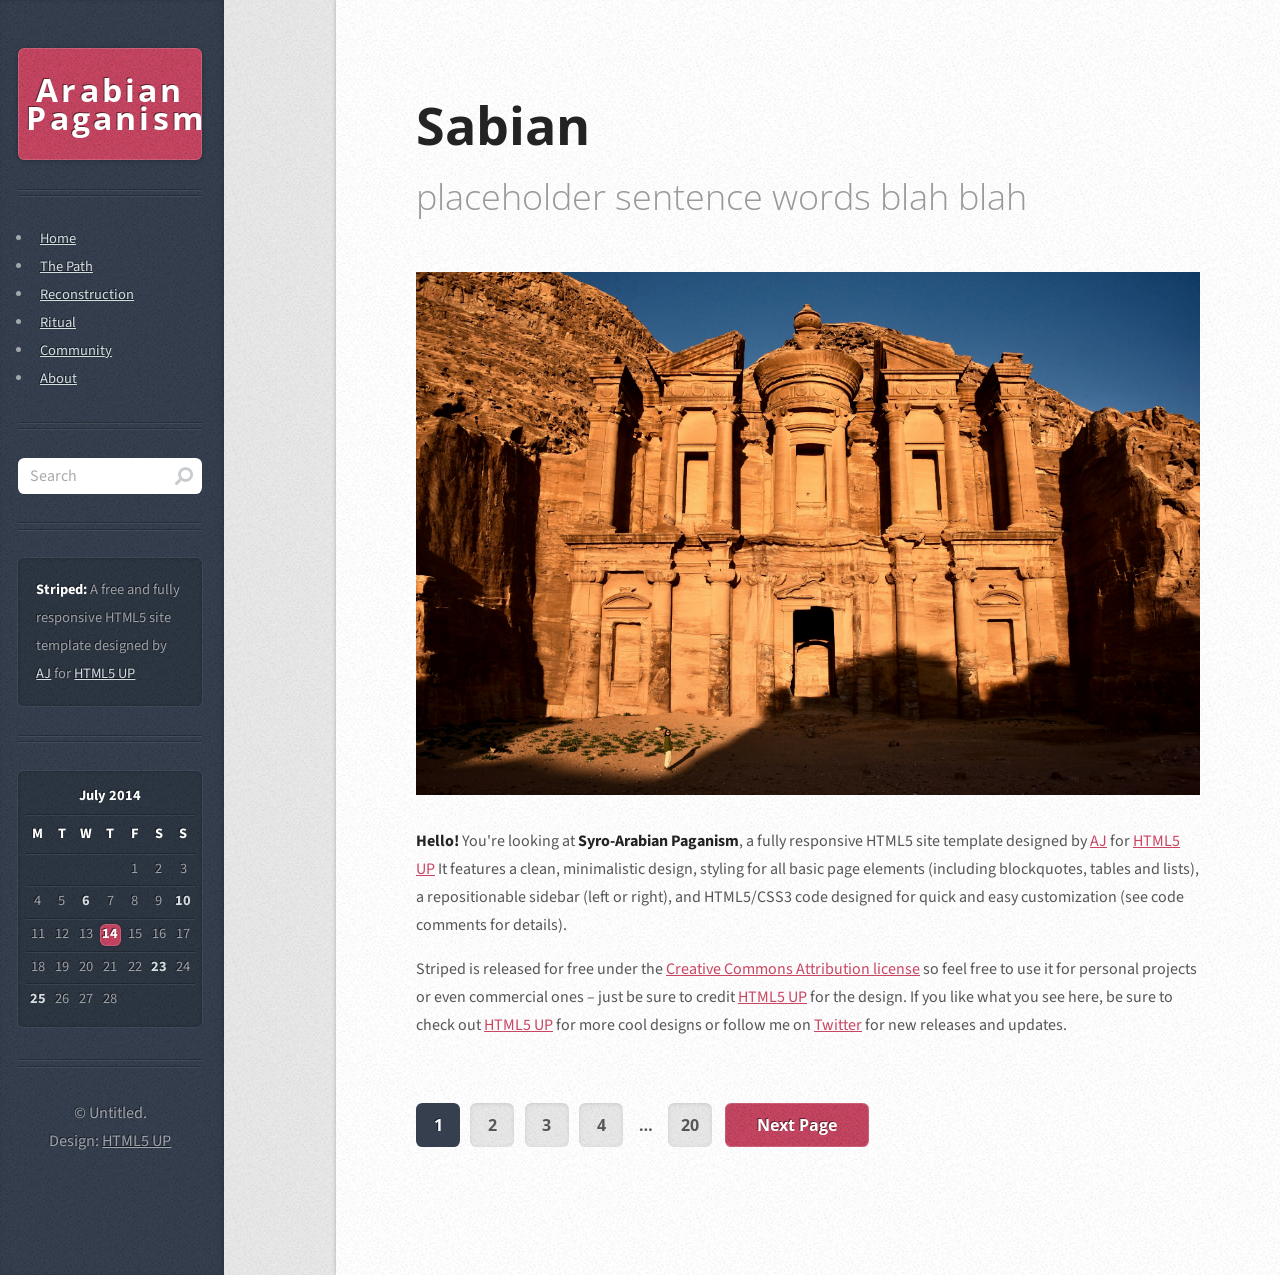
<file: index.html>
<!doctype html>

<html>
  <head>
	<title>Home</title>
	<meta charset="utf-8" />
	<meta name="viewport" content="width=device-width, initial-scale=1, user-scalable=no" />
	<link rel="stylesheet" href="assets/css/main.css" />
  </head>

  <body class="is-preload">

	<!-- Content -->
		<div id="content">
			<div class="inner">

				<!-- Post -->
					<article class="box post post-excerpt">
						<header>
							<h2><a href="#">Sabian</a></h2>
							<p>placeholder sentence words blah blah</p>
						</header>
						</div>

						<a href="#" class="image featured"><img src="images/pic01.jpg" alt="" /></a>
						<p>
							<strong>Hello!</strong> You're looking at <strong>Syro-Arabian Paganism</strong>, a fully responsive HTML5 site template designed by <a href="http://twitter.com/ajlkn">AJ</a>
							for <a href="http://html5up.net">HTML5 UP</a> It features a clean, minimalistic design, styling for all basic page elements (including blockquotes, tables and lists), a
							repositionable sidebar (left or right), and HTML5/CSS3 code designed for quick and easy customization (see code comments for details).
						</p>
						<p>
							Striped is released for free under the <a href="http://html5up.net/license">Creative Commons Attribution license</a> so feel free to use it for personal projects
							or even commercial ones &ndash; just be sure to credit <a href="http://html5up.net">HTML5 UP</a> for the design. If you like what you see here, be sure to check out
							<a href="http://html5up.net">HTML5 UP</a> for more cool designs or follow me on <a href="http://twitter.com/ajlkn">Twitter</a> for new releases and updates.
						</p>
					</article>

				<!-- Pagination -->
					<div class="pagination">
						<!--<a href="#" class="button previous">Previous Page</a>-->
						<div class="pages">
							<a href="#" class="active">1</a>
							<a href="#">2</a>
							<a href="#">3</a>
							<a href="#">4</a>
							<span>&hellip;</span>
							<a href="#">20</a>
						</div>
						<a href="#" class="button next">Next Page</a>
					</div>

			</div>
		</div>

    		<!-- Sidebar -->
			<div id="sidebar">

				<!-- Logo -->
					<h1 id="logo"><a href="#">Arabian Paganism</a></h1>

				<!-- Nav -->
        <nav>
          <ul>
            <li><a href="index.html">Home</a></li>
            <li><a href="pages/path.html">The Path</a></li>
            <li><a href="pages/reconstruction.html">Reconstruction</a></li> 
            <li><a href="pages/ritual.html">Ritual</a></li>
            <li><a href="pages/community.html">Community</a></li>
            <li><a href="pages/about.html">About</a></li>
              </ul>
        </nav>

				<!-- Search -->
					<section class="box search">
						<form method="post" action="#">
							<input type="text" class="text" name="search" placeholder="Search" />
						</form>
					</section>

				<!-- Text -->
					<section class="box text-style1">
						<div class="inner">
							<p>
								<strong>Striped:</strong> A free and fully responsive HTML5 site
								template designed by <a href="http://twitter.com/ajlkn">AJ</a> for <a href="http://html5up.net/">HTML5 UP</a>
							</p>
						</div>
					</section>

				<!-- Calendar -->
					<section class="box calendar">
						<div class="inner">
							<table>
								<caption>July 2014</caption>
								<thead>
									<tr>
										<th scope="col" title="Monday">M</th>
										<th scope="col" title="Tuesday">T</th>
										<th scope="col" title="Wednesday">W</th>
										<th scope="col" title="Thursday">T</th>
										<th scope="col" title="Friday">F</th>
										<th scope="col" title="Saturday">S</th>
										<th scope="col" title="Sunday">S</th>
									</tr>
								</thead>
								<tbody>
									<tr>
										<td colspan="4" class="pad"><span>&nbsp;</span></td>
										<td><span>1</span></td>
										<td><span>2</span></td>
										<td><span>3</span></td>
									</tr>
									<tr>
										<td><span>4</span></td>
										<td><span>5</span></td>
										<td><a href="#">6</a></td>
										<td><span>7</span></td>
										<td><span>8</span></td>
										<td><span>9</span></td>
										<td><a href="#">10</a></td>
									</tr>
									<tr>
										<td><span>11</span></td>
										<td><span>12</span></td>
										<td><span>13</span></td>
										<td class="today"><a href="#">14</a></td>
										<td><span>15</span></td>
										<td><span>16</span></td>
										<td><span>17</span></td>
									</tr>
									<tr>
										<td><span>18</span></td>
										<td><span>19</span></td>
										<td><span>20</span></td>
										<td><span>21</span></td>
										<td><span>22</span></td>
										<td><a href="#">23</a></td>
										<td><span>24</span></td>
									</tr>
									<tr>
										<td><a href="#">25</a></td>
										<td><span>26</span></td>
										<td><span>27</span></td>
										<td><span>28</span></td>
										<td class="pad" colspan="3"><span>&nbsp;</span></td>
									</tr>
								</tbody>
							</table>
						</div>
					</section>

				<!-- Copyright -->
					<ul id="copyright">
						<li>&copy; Untitled.</li><li>Design: <a href="http://html5up.net">HTML5 UP</a></li>
					</ul>

			</div>

		<!-- Scripts -->
			<script src="assets/js/jquery.min.js"></script>
			<script src="assets/js/browser.min.js"></script>
			<script src="assets/js/breakpoints.min.js"></script>
			<script src="assets/js/util.js"></script>
			<script src="assets/js/main.js"></script>

			<section> <section>
				<footer> </footer>
  </body>
</html>
</file>
<file: assets/css/main.css>
@import url("fontawesome-all.min.css");
@import url("https://fonts.googleapis.com/css?family=Source+Sans+Pro:400,400italic,700|Open+Sans+Condensed:300,700");

/*
	Striped by HTML5 UP
	html5up.net | @ajlkn
	Free for personal and commercial use under the CCA 3.0 license (html5up.net/license)
*/

html, body, div, span, applet, object,
iframe, h1, h2, h3, h4, h5, h6, p, blockquote,
pre, a, abbr, acronym, address, big, cite,
code, del, dfn, em, img, ins, kbd, q, s, samp,
small, strike, strong, sub, sup, tt, var, b,
u, i, center, dl, dt, dd, ol, ul, li, fieldset,
form, label, legend, table, caption, tbody,
tfoot, thead, tr, th, td, article, aside,
canvas, details, embed, figure, figcaption,
footer, header, hgroup, menu, nav, output, ruby,
section, summary, time, mark, audio, video {
	margin: 0;
	padding: 0;
	border: 0;
	font-size: 100%;
	font: inherit;
	vertical-align: baseline;}

article, aside, details, figcaption, figure,
footer, header, hgroup, menu, nav, section {
	display: block;}

body {
	line-height: 1;
}

ol, ul {
	list-style: none;
}

blockquote, q {
	quotes: none;
}

	blockquote:before, blockquote:after, q:before, q:after {
		content: '';
		content: none;
	}

table {
	border-collapse: collapse;
	border-spacing: 0;
}

body {
	-webkit-text-size-adjust: none;
}

mark {
	background-color: transparent;
	color: inherit;
}

input::-moz-focus-inner {
	border: 0;
	padding: 0;
}

input, select, textarea {
	-moz-appearance: none;
	-webkit-appearance: none;
	-ms-appearance: none;
	appearance: none;
}

/* Basic */

	html {
		box-sizing: border-box;
	}

	*, *:before, *:after {
		box-sizing: inherit;
	}

	body {
		background-color: #e8e8e8;
		background-image: url("images/bg02.png");
		display: -moz-flex;
		display: -webkit-flex;
		display: -ms-flex;
		display: flex;
	}

		body.is-preload *, body.is-preload *:before, body.is-preload *:after {
			-moz-animation: none !important;
			-webkit-animation: none !important;
			-ms-animation: none !important;
			animation: none !important;
			-moz-transition: none !important;
			-webkit-transition: none !important;
			-ms-transition: none !important;
			transition: none !important;
		}

	body, input, textarea, select {
		font-family: 'Source Sans Pro', sans-serif;
		font-weight: 400;
		color: #565656;
	}

	a {
		color: #c94663;
	}

	strong, b {
		font-weight: 700;
		color: #232323;
	}

	h2, h3, h4, h5, h6 {
		font-family: 'Open Sans Condensed', sans-serif;
		font-weight: 700;
		color: #232323;
	}

	h2 a, h4 a, h5 a, h6 a {
		text-decoration: none;
		color: inherit;
	}

	blockquote {
		border-left: solid 5px #ddd;
		padding: 1em 0 1em 2em;
		font-style: italic;
	}

	em, i {
		font-style: italic;
	}

	hr {
		border: 0;
		border-top: solid 1px #ddd;
		padding: 1.5em 0 0 0;
		margin: 1.75em 0 0 0;
	}

	sub {
		position: relative;
		top: 0.5em;
		font-size: 0.8em;
	}

	sup {
		position: relative;
		top: -0.5em;
		font-size: 0.8em;
	}

	br.clear {
		clear: both;
	}

	p, ul, ol, dl {
		margin-bottom: 1em;
	}

/* Row */

	.row {
		display: flex;
		flex-wrap: wrap;
		box-sizing: border-box;
		align-items: stretch;
	}

		.row > * {
			box-sizing: border-box;
		}

		.row.gtr-uniform > * > :last-child {
			margin-bottom: 0;
		}

		.row.aln-left {
			justify-content: flex-start;
		}

		.row.aln-center {
			justify-content: center;
		}

		.row.aln-right {
			justify-content: flex-end;
		}

		.row.aln-top {
			align-items: flex-start;
		}

		.row.aln-middle {
			align-items: center;
		}

		.row.aln-bottom {
			align-items: flex-end;
		}

		.row > .imp {
			order: -1;
		}

		.row > .col-1 {
			width: 8.33333%;
		}

		.row > .off-1 {
			margin-left: 8.33333%;
		}

		.row > .col-2 {
			width: 16.66667%;
		}

		.row > .off-2 {
			margin-left: 16.66667%;
		}

		.row > .col-3 {
			width: 25%;
		}

		.row > .off-3 {
			margin-left: 25%;
		}

		.row > .col-4 {
			width: 33.33333%;
		}

		.row > .off-4 {
			margin-left: 33.33333%;
		}

		.row > .col-5 {
			width: 41.66667%;
		}

		.row > .off-5 {
			margin-left: 41.66667%;
		}

		.row > .col-6 {
			width: 50%;
		}

		.row > .off-6 {
			margin-left: 50%;
		}

		.row > .col-7 {
			width: 58.33333%;
		}

		.row > .off-7 {
			margin-left: 58.33333%;
		}

		.row > .col-8 {
			width: 66.66667%;
		}

		.row > .off-8 {
			margin-left: 66.66667%;
		}

		.row > .col-9 {
			width: 75%;
		}

		.row > .off-9 {
			margin-left: 75%;
		}

		.row > .col-10 {
			width: 83.33333%;
		}

		.row > .off-10 {
			margin-left: 83.33333%;
		}

		.row > .col-11 {
			width: 91.66667%;
		}

		.row > .off-11 {
			margin-left: 91.66667%;
		}

		.row > .col-12 {
			width: 100%;
		}

		.row > .off-12 {
			margin-left: 100%;
		}

		.row.gtr-0 {
			margin-top: 0px;
			margin-left: 0px;
		}

			.row.gtr-0 > * {
				padding: 0px 0 0 0px;
			}

			.row.gtr-0.gtr-uniform {
				margin-top: 0px;
			}

				.row.gtr-0.gtr-uniform > * {
					padding-top: 0px;
				}

		.row.gtr-25 {
			margin-top: -12.5px;
			margin-left: -12.5px;
		}

			.row.gtr-25 > * {
				padding: 12.5px 0 0 12.5px;
			}

			.row.gtr-25.gtr-uniform {
				margin-top: -12.5px;
			}

				.row.gtr-25.gtr-uniform > * {
					padding-top: 12.5px;
				}

		.row.gtr-50 {
			margin-top: -25px;
			margin-left: -25px;
		}

			.row.gtr-50 > * {
				padding: 25px 0 0 25px;
			}

			.row.gtr-50.gtr-uniform {
				margin-top: -25px;
			}

				.row.gtr-50.gtr-uniform > * {
					padding-top: 25px;
				}

		.row {
			margin-top: -50px;
			margin-left: -50px;
		}

			.row > * {
				padding: 50px 0 0 50px;
			}

			.row.gtr-uniform {
				margin-top: -50px;
			}

				.row.gtr-uniform > * {
					padding-top: 50px;
				}

		.row.gtr-150 {
			margin-top: -75px;
			margin-left: -75px;
		}

			.row.gtr-150 > * {
				padding: 75px 0 0 75px;
			}

			.row.gtr-150.gtr-uniform {
				margin-top: -75px;
			}

				.row.gtr-150.gtr-uniform > * {
					padding-top: 75px;
				}

		.row.gtr-200 {
			margin-top: -100px;
			margin-left: -100px;
		}

			.row.gtr-200 > * {
				padding: 100px 0 0 100px;
			}

			.row.gtr-200.gtr-uniform {
				margin-top: -100px;
			}

				.row.gtr-200.gtr-uniform > * {
					padding-top: 100px;
				}

		@media screen and (min-width: 737px) {

			.row {
				display: flex;
				flex-wrap: wrap;
				box-sizing: border-box;
				align-items: stretch;
			}

				.row > * {
					box-sizing: border-box;
				}

				.row.gtr-uniform > * > :last-child {
					margin-bottom: 0;
				}

				.row.aln-left {
					justify-content: flex-start;
				}

				.row.aln-center {
					justify-content: center;
				}

				.row.aln-right {
					justify-content: flex-end;
				}

				.row.aln-top {
					align-items: flex-start;
				}

				.row.aln-middle {
					align-items: center;
				}

				.row.aln-bottom {
					align-items: flex-end;
				}

				.row > .imp-desktop {
					order: -1;
				}

				.row > .col-1-desktop {
					width: 8.33333%;
				}

				.row > .off-1-desktop {
					margin-left: 8.33333%;
				}

				.row > .col-2-desktop {
					width: 16.66667%;
				}

				.row > .off-2-desktop {
					margin-left: 16.66667%;
				}

				.row > .col-3-desktop {
					width: 25%;
				}

				.row > .off-3-desktop {
					margin-left: 25%;
				}

				.row > .col-4-desktop {
					width: 33.33333%;
				}

				.row > .off-4-desktop {
					margin-left: 33.33333%;
				}

				.row > .col-5-desktop {
					width: 41.66667%;
				}

				.row > .off-5-desktop {
					margin-left: 41.66667%;
				}

				.row > .col-6-desktop {
					width: 50%;
				}

				.row > .off-6-desktop {
					margin-left: 50%;
				}

				.row > .col-7-desktop {
					width: 58.33333%;
				}

				.row > .off-7-desktop {
					margin-left: 58.33333%;
				}

				.row > .col-8-desktop {
					width: 66.66667%;
				}

				.row > .off-8-desktop {
					margin-left: 66.66667%;
				}

				.row > .col-9-desktop {
					width: 75%;
				}

				.row > .off-9-desktop {
					margin-left: 75%;
				}

				.row > .col-10-desktop {
					width: 83.33333%;
				}

				.row > .off-10-desktop {
					margin-left: 83.33333%;
				}

				.row > .col-11-desktop {
					width: 91.66667%;
				}

				.row > .off-11-desktop {
					margin-left: 91.66667%;
				}

				.row > .col-12-desktop {
					width: 100%;
				}

				.row > .off-12-desktop {
					margin-left: 100%;
				}

				.row.gtr-0 {
					margin-top: 0px;
					margin-left: 0px;
				}

					.row.gtr-0 > * {
						padding: 0px 0 0 0px;
					}

					.row.gtr-0.gtr-uniform {
						margin-top: 0px;
					}

						.row.gtr-0.gtr-uniform > * {
							padding-top: 0px;
						}

				.row.gtr-25 {
					margin-top: -12.5px;
					margin-left: -12.5px;
				}

					.row.gtr-25 > * {
						padding: 12.5px 0 0 12.5px;
					}

					.row.gtr-25.gtr-uniform {
						margin-top: -12.5px;
					}

						.row.gtr-25.gtr-uniform > * {
							padding-top: 12.5px;
						}

				.row.gtr-50 {
					margin-top: -25px;
					margin-left: -25px;
				}

					.row.gtr-50 > * {
						padding: 25px 0 0 25px;
					}

					.row.gtr-50.gtr-uniform {
						margin-top: -25px;
					}

						.row.gtr-50.gtr-uniform > * {
							padding-top: 25px;
						}

				.row {
					margin-top: -50px;
					margin-left: -50px;
				}

					.row > * {
						padding: 50px 0 0 50px;
					}

					.row.gtr-uniform {
						margin-top: -50px;
					}

						.row.gtr-uniform > * {
							padding-top: 50px;
						}

				.row.gtr-150 {
					margin-top: -75px;
					margin-left: -75px;
				}

					.row.gtr-150 > * {
						padding: 75px 0 0 75px;
					}

					.row.gtr-150.gtr-uniform {
						margin-top: -75px;
					}

						.row.gtr-150.gtr-uniform > * {
							padding-top: 75px;
						}

				.row.gtr-200 {
					margin-top: -100px;
					margin-left: -100px;
				}

					.row.gtr-200 > * {
						padding: 100px 0 0 100px;
					}

					.row.gtr-200.gtr-uniform {
						margin-top: -100px;
					}

						.row.gtr-200.gtr-uniform > * {
							padding-top: 100px;
						}

		}

		@media screen and (min-width: 1201px) {

			.row {
				display: flex;
				flex-wrap: wrap;
				box-sizing: border-box;
				align-items: stretch;
			}

				.row > * {
					box-sizing: border-box;
				}

				.row.gtr-uniform > * > :last-child {
					margin-bottom: 0;
				}

				.row.aln-left {
					justify-content: flex-start;
				}

				.row.aln-center {
					justify-content: center;
				}

				.row.aln-right {
					justify-content: flex-end;
				}

				.row.aln-top {
					align-items: flex-start;
				}

				.row.aln-middle {
					align-items: center;
				}

				.row.aln-bottom {
					align-items: flex-end;
				}

				.row > .imp-wide {
					order: -1;
				}

				.row > .col-1-wide {
					width: 8.33333%;
				}

				.row > .off-1-wide {
					margin-left: 8.33333%;
				}

				.row > .col-2-wide {
					width: 16.66667%;
				}

				.row > .off-2-wide {
					margin-left: 16.66667%;
				}

				.row > .col-3-wide {
					width: 25%;
				}

				.row > .off-3-wide {
					margin-left: 25%;
				}

				.row > .col-4-wide {
					width: 33.33333%;
				}

				.row > .off-4-wide {
					margin-left: 33.33333%;
				}

				.row > .col-5-wide {
					width: 41.66667%;
				}

				.row > .off-5-wide {
					margin-left: 41.66667%;
				}

				.row > .col-6-wide {
					width: 50%;
				}

				.row > .off-6-wide {
					margin-left: 50%;
				}

				.row > .col-7-wide {
					width: 58.33333%;
				}

				.row > .off-7-wide {
					margin-left: 58.33333%;
				}

				.row > .col-8-wide {
					width: 66.66667%;
				}

				.row > .off-8-wide {
					margin-left: 66.66667%;
				}

				.row > .col-9-wide {
					width: 75%;
				}

				.row > .off-9-wide {
					margin-left: 75%;
				}

				.row > .col-10-wide {
					width: 83.33333%;
				}

				.row > .off-10-wide {
					margin-left: 83.33333%;
				}

				.row > .col-11-wide {
					width: 91.66667%;
				}

				.row > .off-11-wide {
					margin-left: 91.66667%;
				}

				.row > .col-12-wide {
					width: 100%;
				}

				.row > .off-12-wide {
					margin-left: 100%;
				}

				.row.gtr-0 {
					margin-top: 0px;
					margin-left: 0px;
				}

					.row.gtr-0 > * {
						padding: 0px 0 0 0px;
					}

					.row.gtr-0.gtr-uniform {
						margin-top: 0px;
					}

						.row.gtr-0.gtr-uniform > * {
							padding-top: 0px;
						}

				.row.gtr-25 {
					margin-top: -12.5px;
					margin-left: -12.5px;
				}

					.row.gtr-25 > * {
						padding: 12.5px 0 0 12.5px;
					}

					.row.gtr-25.gtr-uniform {
						margin-top: -12.5px;
					}

						.row.gtr-25.gtr-uniform > * {
							padding-top: 12.5px;
						}

				.row.gtr-50 {
					margin-top: -25px;
					margin-left: -25px;
				}

					.row.gtr-50 > * {
						padding: 25px 0 0 25px;
					}

					.row.gtr-50.gtr-uniform {
						margin-top: -25px;
					}

						.row.gtr-50.gtr-uniform > * {
							padding-top: 25px;
						}

				.row {
					margin-top: -50px;
					margin-left: -50px;
				}

					.row > * {
						padding: 50px 0 0 50px;
					}

					.row.gtr-uniform {
						margin-top: -50px;
					}

						.row.gtr-uniform > * {
							padding-top: 50px;
						}

				.row.gtr-150 {
					margin-top: -75px;
					margin-left: -75px;
				}

					.row.gtr-150 > * {
						padding: 75px 0 0 75px;
					}

					.row.gtr-150.gtr-uniform {
						margin-top: -75px;
					}

						.row.gtr-150.gtr-uniform > * {
							padding-top: 75px;
						}

				.row.gtr-200 {
					margin-top: -100px;
					margin-left: -100px;
				}

					.row.gtr-200 > * {
						padding: 100px 0 0 100px;
					}

					.row.gtr-200.gtr-uniform {
						margin-top: -100px;
					}

						.row.gtr-200.gtr-uniform > * {
							padding-top: 100px;
						}

		}

		@media screen and (min-width: 737px) and (max-width: 1200px) {

			.row {
				display: flex;
				flex-wrap: wrap;
				box-sizing: border-box;
				align-items: stretch;
			}

				.row > * {
					box-sizing: border-box;
				}

				.row.gtr-uniform > * > :last-child {
					margin-bottom: 0;
				}

				.row.aln-left {
					justify-content: flex-start;
				}

				.row.aln-center {
					justify-content: center;
				}

				.row.aln-right {
					justify-content: flex-end;
				}

				.row.aln-top {
					align-items: flex-start;
				}

				.row.aln-middle {
					align-items: center;
				}

				.row.aln-bottom {
					align-items: flex-end;
				}

				.row > .imp-narrow {
					order: -1;
				}

				.row > .col-1-narrow {
					width: 8.33333%;
				}

				.row > .off-1-narrow {
					margin-left: 8.33333%;
				}

				.row > .col-2-narrow {
					width: 16.66667%;
				}

				.row > .off-2-narrow {
					margin-left: 16.66667%;
				}

				.row > .col-3-narrow {
					width: 25%;
				}

				.row > .off-3-narrow {
					margin-left: 25%;
				}

				.row > .col-4-narrow {
					width: 33.33333%;
				}

				.row > .off-4-narrow {
					margin-left: 33.33333%;
				}

				.row > .col-5-narrow {
					width: 41.66667%;
				}

				.row > .off-5-narrow {
					margin-left: 41.66667%;
				}

				.row > .col-6-narrow {
					width: 50%;
				}

				.row > .off-6-narrow {
					margin-left: 50%;
				}

				.row > .col-7-narrow {
					width: 58.33333%;
				}

				.row > .off-7-narrow {
					margin-left: 58.33333%;
				}

				.row > .col-8-narrow {
					width: 66.66667%;
				}

				.row > .off-8-narrow {
					margin-left: 66.66667%;
				}

				.row > .col-9-narrow {
					width: 75%;
				}

				.row > .off-9-narrow {
					margin-left: 75%;
				}

				.row > .col-10-narrow {
					width: 83.33333%;
				}

				.row > .off-10-narrow {
					margin-left: 83.33333%;
				}

				.row > .col-11-narrow {
					width: 91.66667%;
				}

				.row > .off-11-narrow {
					margin-left: 91.66667%;
				}

				.row > .col-12-narrow {
					width: 100%;
				}

				.row > .off-12-narrow {
					margin-left: 100%;
				}

				.row.gtr-0 {
					margin-top: 0px;
					margin-left: 0px;
				}

					.row.gtr-0 > * {
						padding: 0px 0 0 0px;
					}

					.row.gtr-0.gtr-uniform {
						margin-top: 0px;
					}

						.row.gtr-0.gtr-uniform > * {
							padding-top: 0px;
						}

				.row.gtr-25 {
					margin-top: -12.5px;
					margin-left: -12.5px;
				}

					.row.gtr-25 > * {
						padding: 12.5px 0 0 12.5px;
					}

					.row.gtr-25.gtr-uniform {
						margin-top: -12.5px;
					}

						.row.gtr-25.gtr-uniform > * {
							padding-top: 12.5px;
						}

				.row.gtr-50 {
					margin-top: -25px;
					margin-left: -25px;
				}

					.row.gtr-50 > * {
						padding: 25px 0 0 25px;
					}

					.row.gtr-50.gtr-uniform {
						margin-top: -25px;
					}

						.row.gtr-50.gtr-uniform > * {
							padding-top: 25px;
						}

				.row {
					margin-top: -50px;
					margin-left: -50px;
				}

					.row > * {
						padding: 50px 0 0 50px;
					}

					.row.gtr-uniform {
						margin-top: -50px;
					}

						.row.gtr-uniform > * {
							padding-top: 50px;
						}

				.row.gtr-150 {
					margin-top: -75px;
					margin-left: -75px;
				}

					.row.gtr-150 > * {
						padding: 75px 0 0 75px;
					}

					.row.gtr-150.gtr-uniform {
						margin-top: -75px;
					}

						.row.gtr-150.gtr-uniform > * {
							padding-top: 75px;
						}

				.row.gtr-200 {
					margin-top: -100px;
					margin-left: -100px;
				}

					.row.gtr-200 > * {
						padding: 100px 0 0 100px;
					}

					.row.gtr-200.gtr-uniform {
						margin-top: -100px;
					}

						.row.gtr-200.gtr-uniform > * {
							padding-top: 100px;
						}

		}

		@media screen and (min-width: 737px) and (max-width: 1000px) {

			.row {
				display: flex;
				flex-wrap: wrap;
				box-sizing: border-box;
				align-items: stretch;
			}

				.row > * {
					box-sizing: border-box;
				}

				.row.gtr-uniform > * > :last-child {
					margin-bottom: 0;
				}

				.row.aln-left {
					justify-content: flex-start;
				}

				.row.aln-center {
					justify-content: center;
				}

				.row.aln-right {
					justify-content: flex-end;
				}

				.row.aln-top {
					align-items: flex-start;
				}

				.row.aln-middle {
					align-items: center;
				}

				.row.aln-bottom {
					align-items: flex-end;
				}

				.row > .imp-narrower {
					order: -1;
				}

				.row > .col-1-narrower {
					width: 8.33333%;
				}

				.row > .off-1-narrower {
					margin-left: 8.33333%;
				}

				.row > .col-2-narrower {
					width: 16.66667%;
				}

				.row > .off-2-narrower {
					margin-left: 16.66667%;
				}

				.row > .col-3-narrower {
					width: 25%;
				}

				.row > .off-3-narrower {
					margin-left: 25%;
				}

				.row > .col-4-narrower {
					width: 33.33333%;
				}

				.row > .off-4-narrower {
					margin-left: 33.33333%;
				}

				.row > .col-5-narrower {
					width: 41.66667%;
				}

				.row > .off-5-narrower {
					margin-left: 41.66667%;
				}

				.row > .col-6-narrower {
					width: 50%;
				}

				.row > .off-6-narrower {
					margin-left: 50%;
				}

				.row > .col-7-narrower {
					width: 58.33333%;
				}

				.row > .off-7-narrower {
					margin-left: 58.33333%;
				}

				.row > .col-8-narrower {
					width: 66.66667%;
				}

				.row > .off-8-narrower {
					margin-left: 66.66667%;
				}

				.row > .col-9-narrower {
					width: 75%;
				}

				.row > .off-9-narrower {
					margin-left: 75%;
				}

				.row > .col-10-narrower {
					width: 83.33333%;
				}

				.row > .off-10-narrower {
					margin-left: 83.33333%;
				}

				.row > .col-11-narrower {
					width: 91.66667%;
				}

				.row > .off-11-narrower {
					margin-left: 91.66667%;
				}

				.row > .col-12-narrower {
					width: 100%;
				}

				.row > .off-12-narrower {
					margin-left: 100%;
				}

				.row.gtr-0 {
					margin-top: 0px;
					margin-left: 0px;
				}

					.row.gtr-0 > * {
						padding: 0px 0 0 0px;
					}

					.row.gtr-0.gtr-uniform {
						margin-top: 0px;
					}

						.row.gtr-0.gtr-uniform > * {
							padding-top: 0px;
						}

				.row.gtr-25 {
					margin-top: -12.5px;
					margin-left: -12.5px;
				}

					.row.gtr-25 > * {
						padding: 12.5px 0 0 12.5px;
					}

					.row.gtr-25.gtr-uniform {
						margin-top: -12.5px;
					}

						.row.gtr-25.gtr-uniform > * {
							padding-top: 12.5px;
						}

				.row.gtr-50 {
					margin-top: -25px;
					margin-left: -25px;
				}

					.row.gtr-50 > * {
						padding: 25px 0 0 25px;
					}

					.row.gtr-50.gtr-uniform {
						margin-top: -25px;
					}

						.row.gtr-50.gtr-uniform > * {
							padding-top: 25px;
						}

				.row {
					margin-top: -50px;
					margin-left: -50px;
				}

					.row > * {
						padding: 50px 0 0 50px;
					}

					.row.gtr-uniform {
						margin-top: -50px;
					}

						.row.gtr-uniform > * {
							padding-top: 50px;
						}

				.row.gtr-150 {
					margin-top: -75px;
					margin-left: -75px;
				}

					.row.gtr-150 > * {
						padding: 75px 0 0 75px;
					}

					.row.gtr-150.gtr-uniform {
						margin-top: -75px;
					}

						.row.gtr-150.gtr-uniform > * {
							padding-top: 75px;
						}

				.row.gtr-200 {
					margin-top: -100px;
					margin-left: -100px;
				}

					.row.gtr-200 > * {
						padding: 100px 0 0 100px;
					}

					.row.gtr-200.gtr-uniform {
						margin-top: -100px;
					}

						.row.gtr-200.gtr-uniform > * {
							padding-top: 100px;
						}

		}

		@media screen and (max-width: 736px) {

			.row {
				display: flex;
				flex-wrap: wrap;
				box-sizing: border-box;
				align-items: stretch;
			}

				.row > * {
					box-sizing: border-box;
				}

				.row.gtr-uniform > * > :last-child {
					margin-bottom: 0;
				}

				.row.aln-left {
					justify-content: flex-start;
				}

				.row.aln-center {
					justify-content: center;
				}

				.row.aln-right {
					justify-content: flex-end;
				}

				.row.aln-top {
					align-items: flex-start;
				}

				.row.aln-middle {
					align-items: center;
				}

				.row.aln-bottom {
					align-items: flex-end;
				}

				.row > .imp-mobile {
					order: -1;
				}

				.row > .col-1-mobile {
					width: 8.33333%;
				}

				.row > .off-1-mobile {
					margin-left: 8.33333%;
				}

				.row > .col-2-mobile {
					width: 16.66667%;
				}

				.row > .off-2-mobile {
					margin-left: 16.66667%;
				}

				.row > .col-3-mobile {
					width: 25%;
				}

				.row > .off-3-mobile {
					margin-left: 25%;
				}

				.row > .col-4-mobile {
					width: 33.33333%;
				}

				.row > .off-4-mobile {
					margin-left: 33.33333%;
				}

				.row > .col-5-mobile {
					width: 41.66667%;
				}

				.row > .off-5-mobile {
					margin-left: 41.66667%;
				}

				.row > .col-6-mobile {
					width: 50%;
				}

				.row > .off-6-mobile {
					margin-left: 50%;
				}

				.row > .col-7-mobile {
					width: 58.33333%;
				}

				.row > .off-7-mobile {
					margin-left: 58.33333%;
				}

				.row > .col-8-mobile {
					width: 66.66667%;
				}

				.row > .off-8-mobile {
					margin-left: 66.66667%;
				}

				.row > .col-9-mobile {
					width: 75%;
				}

				.row > .off-9-mobile {
					margin-left: 75%;
				}

				.row > .col-10-mobile {
					width: 83.33333%;
				}

				.row > .off-10-mobile {
					margin-left: 83.33333%;
				}

				.row > .col-11-mobile {
					width: 91.66667%;
				}

				.row > .off-11-mobile {
					margin-left: 91.66667%;
				}

				.row > .col-12-mobile {
					width: 100%;
				}

				.row > .off-12-mobile {
					margin-left: 100%;
				}

				.row.gtr-0 {
					margin-top: 0px;
					margin-left: 0px;
				}

					.row.gtr-0 > * {
						padding: 0px 0 0 0px;
					}

					.row.gtr-0.gtr-uniform {
						margin-top: 0px;
					}

						.row.gtr-0.gtr-uniform > * {
							padding-top: 0px;
						}

				.row.gtr-25 {
					margin-top: -12.5px;
					margin-left: -12.5px;
				}

					.row.gtr-25 > * {
						padding: 12.5px 0 0 12.5px;
					}

					.row.gtr-25.gtr-uniform {
						margin-top: -12.5px;
					}

						.row.gtr-25.gtr-uniform > * {
							padding-top: 12.5px;
						}

				.row.gtr-50 {
					margin-top: -25px;
					margin-left: -25px;
				}

					.row.gtr-50 > * {
						padding: 25px 0 0 25px;
					}

					.row.gtr-50.gtr-uniform {
						margin-top: -25px;
					}

						.row.gtr-50.gtr-uniform > * {
							padding-top: 25px;
						}

				.row {
					margin-top: -50px;
					margin-left: -50px;
				}

					.row > * {
						padding: 50px 0 0 50px;
					}

					.row.gtr-uniform {
						margin-top: -50px;
					}

						.row.gtr-uniform > * {
							padding-top: 50px;
						}

				.row.gtr-150 {
					margin-top: -75px;
					margin-left: -75px;
				}

					.row.gtr-150 > * {
						padding: 75px 0 0 75px;
					}

					.row.gtr-150.gtr-uniform {
						margin-top: -75px;
					}

						.row.gtr-150.gtr-uniform > * {
							padding-top: 75px;
						}

				.row.gtr-200 {
					margin-top: -100px;
					margin-left: -100px;
				}

					.row.gtr-200 > * {
						padding: 100px 0 0 100px;
					}

					.row.gtr-200.gtr-uniform {
						margin-top: -100px;
					}

						.row.gtr-200.gtr-uniform > * {
							padding-top: 100px;
						}

		}

/* Table */

	table {
		margin-bottom: 1em;
		width: 100%;
	}

		table tbody tr:nth-child(2n+2) {
			background: #f4f4f4;
		}

		table td {
			padding: 0.5em 1em 0.5em 1em;
		}

		table th {
			text-align: left;
			font-weight: 700;
			padding: 0.75em 1em 0.75em 1em;
		}

		table thead {
			border-bottom: solid 1px #ddd;
		}

		table tfoot {
			border-top: solid 1px #ddd;
			background: #eee;
		}

/* Form */

	form label {
		font-family: 'Open Sans Condensed', sans-serif;
		font-weight: 700;
		color: #232323;
		margin: 0 0 0.75em 0;
	}

	form input[type="text"],
	form input[type="email"],
	form input[type="password"],
	form select,
	form textarea {
		display: block;
		border-radius: 0.4em;
		-webkit-appearance: none;
		border: solid 1px #ddd;
		padding: 0.5em 0.75em;
		width: 100%;
		line-height: 1.25em;
	}

		form input[type="text"]:focus,
		form input[type="email"]:focus,
		form input[type="password"]:focus,
		form select:focus,
		form textarea:focus {
			box-shadow: 0px 0px 2px 2px #c94663;
		}

	form ::-webkit-input-placeholder {
		color: #aaa;
	}

	form :-moz-placeholder {
		color: #aaa;
	}

	form ::-moz-placeholder {
		color: #aaa;
	}

	form :-ms-input-placeholder {
		color: #aaa;
	}

/* Section/Article */

	header {
		margin: 0 0 2em 0;
	}

		header > p {
			font-family: 'Open Sans Condensed', sans-serif;
			font-weight: 300;
			display: block;
			margin-top: 1em;
			color: #999;
		}

	section, article {
		margin-bottom: 3em;
	}

		section > :last-child,
		section > .inner > :last-child, section:last-child, article > :last-child,
		article > .inner > :last-child, article:last-child {
			margin-bottom: 0;
		}

/* Image */

	.image {
		display: inline-block;
	}

		.image img {
			display: block;
			width: 100%;
		}

		.image.fit {
			display: block;
			width: 100%;
		}

		.image.featured {
			display: block;
			width: 100%;
			margin: 0 0 2em 0;
		}

		.image.left {
			float: left;
			margin: 0 2em 2em 0;
		}

		.image.centered {
			display: block;
			margin: 0 0 2em 0;
		}

			.image.centered img {
				margin: 0 auto;
				width: auto;
			}

/* Button */

	input[type="button"],
	input[type="submit"],
	input[type="reset"],
	button,
	.button {
		cursor: pointer;
		background-color: #c94663;
		background-image: url("images/bg01.png");
		border-radius: 0.4em;
		text-align: center;
		box-shadow: inset 0px 0px 0px 1px rgba(255, 255, 255, 0.15);
		color: #fff;
		font-family: 'Open Sans Condensed', sans-serif;
		font-weight: 700;
		text-decoration: none;
		-moz-transition: background-color .25s ease-in-out, color .25s ease-in-out;
		-webkit-transition: background-color .25s ease-in-out, color .25s ease-in-out;
		-ms-transition: background-color .25s ease-in-out, color .25s ease-in-out;
		transition: background-color .25s ease-in-out, color .25s ease-in-out;
		text-shadow: -1px -1px 0px rgba(0, 0, 0, 0.5);
	}

		input[type="button"]:disabled, input[type="button"].disabled,
		input[type="submit"]:disabled,
		input[type="submit"].disabled,
		input[type="reset"]:disabled,
		input[type="reset"].disabled,
		button:disabled,
		button.disabled,
		.button:disabled,
		.button.disabled {
			opacity: 0.35;
			cursor: default;
		}

		input[type="button"]:hover,
		input[type="submit"]:hover,
		input[type="reset"]:hover,
		button:hover,
		.button:hover {
			background-color: #d95673;
		}

		input[type="button"]:active,
		input[type="submit"]:active,
		input[type="reset"]:active,
		button:active,
		.button:active {
			background-color: #b93653;
		}

		input[type="button"].alt,
		input[type="submit"].alt,
		input[type="reset"].alt,
		button.alt,
		.button.alt {
			background-color: #364050;
		}

			input[type="button"].alt:hover,
			input[type="submit"].alt:hover,
			input[type="reset"].alt:hover,
			button.alt:hover,
			.button.alt:hover {
				background-color: #465060;
			}

			input[type="button"].alt:active,
			input[type="submit"].alt:active,
			input[type="reset"].alt:active,
			button.alt:active,
			.button.alt:active {
				background-color: #263040;
			}

/* List */

	ul {
		list-style: disc;
		padding-left: 1em;
	}

		ul li {
			padding-left: 0.5em;
		}

	ol {
		list-style: decimal;
		padding-left: 1.25em;
	}

		ol li {
			padding-left: 0.25em;
		}

/* Pagination */

	.pagination .pages {
		display: inline-block;
		font-family: 'Open Sans Condensed', sans-serif;
		font-weight: 700;
	}

		.pagination .pages span {
			display: inline-block;
			width: 1.5em;
			text-align: center;
			margin: 0 0.4em 0 0;
		}

		.pagination .pages a {
			cursor: pointer;
			display: inline-block;
			text-align: center;
			text-decoration: none;
			color: inherit;
			background-color: #e8e8e8;
			background-image: url("images/bg02.png");
			color: #565656;
			margin: 0 0.4em 0 0;
			border-radius: 0.4em;
			-moz-transition: background-color .25s ease-in-out;
			-webkit-transition: background-color .25s ease-in-out;
			-ms-transition: background-color .25s ease-in-out;
			transition: background-color .25s ease-in-out;
			box-shadow: inset 0 0.075em 0.25em 0 rgba(0, 0, 0, 0.1);
		}

			.pagination .pages a:hover {
				background-color: #dadada;
			}

			.pagination .pages a.active {
				background-color: #364050;
				color: #fff;
				box-shadow: none;
				text-shadow: -1px -1px 0px rgba(0, 0, 0, 0.5);
			}

/* Box */

	.box.calendar .inner {
		position: relative;
		background-color: rgba(0, 0, 0, 0.15);
		border-radius: 0.4em;
		padding: 0.75em 0.5em 0.75em 0.5em;
		box-shadow: 0 0 0 1px rgba(255, 255, 255, 0.05), inset 0 0 0.25em 0 rgba(0, 0, 0, 0.25);
	}

	.box.calendar caption {
		font-weight: 700;
		color: #fff;
		margin: 0 0 0.25em 0;
	}

	.box.calendar tbody tr:nth-child(2n+2) {
		background: transparent;
	}

	.box.calendar table {
		margin: 0 auto;
	}

	.box.calendar td {
		cursor: default;
		padding: 0.35em 0 0.35em 0;
		border-top: solid 1px rgba(0, 0, 0, 0.25);
		box-shadow: inset 0px 1px 0px 0px rgba(255, 255, 255, 0.075);
		text-align: center;
	}

	.box.calendar th {
		cursor: default;
		padding: 0.35em 0 0.35em 0;
		border-top: solid 1px rgba(0, 0, 0, 0.25);
		box-shadow: inset 0px 1px 0px 0px rgba(255, 255, 255, 0.075);
		font-weight: 700;
		color: #fff;
		text-align: center;
	}

	.box.calendar td a, .box.calendar td span {
		display: block;
		margin: 0 auto;
		width: 1.5em;
		height: 1.5em;
		text-align: center;
		line-height: 1.4em;
		border-radius: 0.4em;
		-moz-transition: background-color .25s ease-in-out;
		-webkit-transition: background-color .25s ease-in-out;
		-ms-transition: background-color .25s ease-in-out;
		transition: background-color .25s ease-in-out;
		text-decoration: none;
	}

	.box.calendar td a {
		color: #fff;
		font-weight: 700;
	}

		.box.calendar td a:hover {
			background-color: rgba(200, 225, 255, 0.1);
			color: #fff;
		}

	.box.calendar td.today a {
		background-color: #c94663;
		background-image: url("images/bg01.png");
		box-shadow: inset 0px 0px 0px 1px rgba(255, 255, 255, 0.15), 0 0.025em 0.15em 0em rgba(0, 0, 0, 0.25);
		color: #fff !important;
	}

	.box.post {
		position: relative;
	}

		.box.post .info .stats {
			margin: 0;
			cursor: default;
		}

			.box.post .info .stats a {
				font-size: 0.8em;
				text-decoration: none;
				color: #232323;
				font-weight: 700;
				line-height: 1em;
			}

	.box.recent-posts ul {
		list-style: none;
		padding-left: 0;
	}

	.box.recent-posts li {
		border-top: solid 1px rgba(0, 0, 0, 0.25);
		box-shadow: inset 0px 1px 0px 0px rgba(255, 255, 255, 0.075);
		padding: 0.5em 0 0.5em 0;
	}

		.box.recent-posts li:first-child {
			border-top: 0;
			box-shadow: none;
			padding-top: 0;
		}

		.box.recent-posts li:last-child {
			padding-bottom: 0;
		}

	.box.recent-comments ul {
		list-style: none;
		padding-left: 0;
	}

	.box.recent-comments li {
		border-top: solid 1px rgba(0, 0, 0, 0.25);
		box-shadow: inset 0px 1px 0px 0px rgba(255, 255, 255, 0.075);
		padding: 0.5em 0 0.5em 0;
	}

		.box.recent-comments li:first-child {
			border-top: 0;
			box-shadow: none;
			padding-top: 0;
		}

		.box.recent-comments li:last-child {
			padding-bottom: 0;
		}

	.box.search form {
		position: relative;
	}

		.box.search form input {
			position: relative;
			padding-right: 34px;
		}

		.box.search form:before {
			text-decoration: none;
			display: inline-block;
			font-family: 'Font Awesome 5 Free';
			font-size: 18px;
			font-weight: 900;
			text-decoration: none;
			-webkit-font-smoothing: antialiased;
			-moz-osx-font-smoothing: grayscale;
			content: '\f002';
			filter: progid:DXImageTransform.Microsoft.BasicImage(rotation=0, mirror=1);
			-moz-transform: scale(-1, 1);
			-webkit-transform: scale(-1, 1);
			-ms-transform: scale(-1, 1);
			transform: scale(-1, 1);
			position: absolute;
			right: 0.5em;
			top: 0.25em;
			z-index: 1;
			text-shadow: none;
			color: #c8ccce;
		}

			.box.search form:before:before {
				-moz-osx-font-smoothing: grayscale;
				-webkit-font-smoothing: antialiased;
				display: inline-block;
				font-style: normal;
				font-variant: normal;
				text-rendering: auto;
				line-height: 1;
				text-transform: none !important;
				font-family: 'Font Awesome 5 Free';
				font-weight: 900;
			}

	.box.text-style1 .inner {
		position: relative;
		background-color: rgba(0, 0, 0, 0.15);
		border-radius: 0.4em;
		padding: 1.25em;
		box-shadow: 0 0 0 1px rgba(255, 255, 255, 0.05), inset 0 0 0.25em 0 rgba(0, 0, 0, 0.25);
	}

/* Icons */

	.icon {
		text-decoration: none;
		text-decoration: none;
	}

		.icon:before {
			-moz-osx-font-smoothing: grayscale;
			-webkit-font-smoothing: antialiased;
			display: inline-block;
			font-style: normal;
			font-variant: normal;
			text-rendering: auto;
			line-height: 1;
			text-transform: none !important;
			font-family: 'Font Awesome 5 Free';
			font-weight: 400;
		}

		.icon:before {
			line-height: normal;
		}

		.icon > .label {
			display: none;
		}

		.icon.solid:before {
			font-weight: 900;
		}

		.icon.brands:before {
			font-family: 'Font Awesome 5 Brands';
		}

/* Nav */

	#nav > ul > li > ul {
		display: none;
	}

	#nav ul {
		margin: 0;
		list-style: none;
		padding-left: 0;
	}

	#nav li {
		border-top: solid 1px rgba(0, 0, 0, 0.25);
		box-shadow: inset 0px 1px 0px 0px rgba(255, 255, 255, 0.075);
		padding: 0.5em 0 0.5em 0;
	}

		#nav li:first-child {
			border: 0;
			box-shadow: none;
			padding-top: 0;
		}

		#nav li:last-child {
			padding-bottom: 0;
		}

		#nav li a {
			display: block;
			padding: 0.4em 1em 0.4em 1em;
			text-decoration: none;
			border-radius: 0.4em;
			outline: 0;
			-moz-transition: background-color .25s ease-in-out, color .25s ease-in-out;
			-webkit-transition: background-color .25s ease-in-out, color .25s ease-in-out;
			-ms-transition: background-color .25s ease-in-out, color .25s ease-in-out;
			transition: background-color .25s ease-in-out, color .25s ease-in-out;
		}

		#nav li.current a {
			background-color: rgba(0, 0, 0, 0.15) !important;
			box-shadow: 0 0 0 1px rgba(255, 255, 255, 0.05), inset 0 0 0.25em 0 rgba(0, 0, 0, 0.25);
			font-weight: 700;
			color: #fff;
		}

		#nav li:hover a {
			background-color: rgba(255, 255, 255, 0.1);
			color: #fff;
		}

/* Sidebar */

	#titleBar {
		-moz-backface-visibility: hidden;
		-webkit-backface-visibility: hidden;
		-ms-backface-visibility: hidden;
		backface-visibility: hidden;
		-moz-transition: -moz-transform 0.5s ease;
		-webkit-transition: -webkit-transform 0.5s ease;
		-ms-transition: -ms-transform 0.5s ease;
		transition: transform 0.5s ease;
		display: none;
		height: 44px;
		left: 0;
		position: fixed;
		top: 0;
		width: 100%;
		z-index: 10001;
		background: #364050 url("images/bg01.png");
	}

		#titleBar .title {
			display: block;
			color: #fff;
			line-height: 44px;
			font-size: 1.25em;
			font-family: 'Open Sans Condensed', sans-serif;
			font-weight: 700;
			letter-spacing: 0.1em;
			text-shadow: -1px -1px 0px rgba(0, 0, 0, 0.5);
			box-shadow: 0px 1px 4px 0px rgba(0, 0, 0, 0.25);
			text-align: center;
		}

			#titleBar .title a {
				color: inherit;
				text-decoration: none;
			}

		#titleBar .toggle {
			text-decoration: none;
			width: 80px;
			height: 60px;
			position: absolute;
			top: 0;
			left: 0;
		}

			#titleBar .toggle:before {
				-moz-osx-font-smoothing: grayscale;
				-webkit-font-smoothing: antialiased;
				display: inline-block;
				font-style: normal;
				font-variant: normal;
				text-rendering: auto;
				line-height: 1;
				text-transform: none !important;
				font-family: 'Font Awesome 5 Free';
				font-weight: 900;
			}

			#titleBar .toggle:before {
				text-decoration: none;
				content: '\f0c9';
				display: block;
				position: absolute;
				top: 7px;
				font-size: 14px;
				width: 50px;
				height: 30px;
				line-height: 30px;
				background: #c94663 url("images/bg01.png");
				border-radius: 5px;
				color: #fff;
				text-align: center;
				box-shadow: inset 0px 0px 0px 1px rgba(255, 255, 255, 0.15), 0 0.025em 0.15em 0em rgba(0, 0, 0, 0.25);
				text-shadow: -1px -1px 0px rgba(0, 0, 0, 0.5);
				left: 7px;
			}

			#titleBar .toggle:active:before {
				background-color: #d95673;
			}

	#sidebar {
		color: rgba(255, 255, 255, 0.55);
		text-shadow: -1px -1px 0px rgba(0, 0, 0, 0.5);
		width: 14em;
		padding: 3em 1.35em 1em 1.15em;
		background: #364050 url("images/bg01.png");
		overflow-y: auto;
		left: 0;
		box-shadow: inset -0.1em 0em 0.35em 0em rgba(0, 0, 0, 0.15);
		-moz-order: -1;
		-webkit-order: -1;
		-ms-order: -1;
		order: -1;
		-moz-flex-grow: 0;
		-webkit-flex-grow: 0;
		-ms-flex-grow: 0;
		flex-grow: 0;
		-moz-flex-shrink: 0;
		-webkit-flex-shrink: 0;
		-ms-flex-shrink: 0;
		flex-shrink: 0;
	}

		#sidebar form input, #sidebar form select, #sidebar form textarea {
			border: 0;
		}

		#sidebar section, #sidebar nav {
			position: relative;
			margin: 2em 0 0 0;
			font-size: 0.9em;
		}

			#sidebar section:before, #sidebar nav:before {
				content: '';
				border-top: solid 1px;
				border-bottom: solid 1px;
				border-color: rgba(0, 0, 0, 0.25);
				box-shadow: inset 0px 1px 0px 0px rgba(255, 255, 255, 0.075), 0px 1px 0px 0px rgba(255, 255, 255, 0.075);
				display: block;
				height: 0.5em;
				margin: 0 0 2em 0;
			}

		#sidebar strong, #sidebar b {
			color: #fff;
		}

		#sidebar a {
			color: #d4dde0;
		}

		#sidebar h2, #sidebar h3, #sidebar h4, #sidebar h5, #sidebar h6 {
			color: #fff;
		}

		#sidebar header {
			margin: 0 0 1.25em 0;
		}

/* Content */

	#content {
		position: relative;
		background-color: #fff;
		background-image: url("images/bg02.png");
		width: 100%;
		-moz-flex-grow: 1;
		-webkit-flex-grow: 1;
		-ms-flex-grow: 1;
		flex-grow: 1;
		-moz-flex-shrink: 1;
		-webkit-flex-shrink: 1;
		-ms-flex-shrink: 1;
		flex-shrink: 1;
	}

		#content > .inner {
			position: relative;
			z-index: 1;
		}

/* Copyright */

	#copyright {
		list-style: none;
		padding-bottom: 2em;
		padding-left: 0;
	}

		#copyright li {
			padding-left: 0;
		}

		#copyright p {
			opacity: 0.75;
		}

		#copyright a {
			color: inherit !important;
		}

		#copyright:before {
			content: '';
			border-top: solid 1px;
			border-bottom: solid 1px;
			border-color: rgba(0, 0, 0, 0.25);
			box-shadow: inset 0px 1px 0px 0px rgba(255, 255, 255, 0.075), 0px 1px 0px 0px rgba(255, 255, 255, 0.075);
			display: block;
		}

/* Desktop */

	@media screen and (min-width: 737px) {

		/* Basic */

			body {
				height: 100%;
				line-height: 1.75em;
			}

			input, textarea, select {
				line-height: 1.75em;
			}

			h2 {
				font-size: 1.2em;
			}

			h3, h4, h5, h6 {
				font-size: 1em;
			}

		/* Button */

			input[type="button"],
			input[type="submit"],
			input[type="reset"],
			.button,
			button {
				display: inline-block;
				padding: 0.5em 2em 0.5em 2em;
			}

				input[type="button"].small,
				input[type="submit"].small,
				input[type="reset"].small,
				.button.small,
				button.small {
					font-size: 0.85em;
					padding: 0.35em 1.5em 0.35em 1.5em;
				}

				input[type="button"].big,
				input[type="submit"].big,
				input[type="reset"].big,
				.button.big,
				button.big {
					font-size: 1.25em;
					padding: 0.75em 2em 0.75em 2em;
				}

				input[type="button"].huge,
				input[type="submit"].huge,
				input[type="reset"].huge,
				.button.huge,
				button.huge {
					font-size: 1.5em;
					padding: 0.75em 2em 0.75em 2em;
				}

		/* Pagination */

			.pagination {
				padding: 3em 0 0 0;
			}

				.pagination .previous {
					margin-right: 0.6em;
				}

				.pagination .next {
					margin-left: 0.2em;
				}

				.pagination .pages a {
					width: 2.75em;
					height: 2.75em;
					line-height: 2.75em;
				}

				.pagination .button {
					height: 2.75em;
					padding-top: 0;
					padding-bottom: 0;
					line-height: 2.75em;
				}

		/* Box */

			.box.post .info .stats {
				list-style: none;
				padding-left: 0;
			}

				.box.post .info .stats li {
					padding-left: 0;
				}

					.box.post .info .stats li a {
						border-radius: 0.4em;
						opacity: 0.5;
						-moz-transition: opacity .25s ease-in-out, background-color .25s ease-in-out;
						-webkit-transition: opacity .25s ease-in-out, background-color .25s ease-in-out;
						-ms-transition: opacity .25s ease-in-out, background-color .25s ease-in-out;
						transition: opacity .25s ease-in-out, background-color .25s ease-in-out;
					}

					.box.post .info .stats li:hover a {
						background-color: #f4f4f4;
						opacity: 1.0;
					}

		/* Logo */

			#logo {
				font-family: 'Open Sans Condensed', sans-serif;
				font-weight: 700;
				font-size: 2em;
				letter-spacing: 0.1em;
			}

				#logo a {
					display: block;
					background-color: #c94663;
					background-image: url("images/bg01.png");
					padding: 0.875em 0.25em;
					border-radius: 0.2em;
					text-align: center;
					box-shadow: inset 0px 0px 0px 1px rgba(255, 255, 255, 0.15), 0 0.025em 0.15em 0em rgba(0, 0, 0, 0.25);
					text-decoration: none;
					color: #fff;
				}

		/* Content */

			#content {
				box-shadow: 0 0 0.25em 0em rgba(0, 0, 0, 0.25);
			}

				#content > .inner {

					/*
								This sets an upper limit on your page content to prevent it
								from looking insane on really wide displays. It's currently set
								to the width of the sample post images, but you can change it to
								whatever you like (or remove it entirely).
							*/

					max-width: 1038px;
				}

		/* Copyright */

			#copyright {
				margin: 2em 0 0 0;
				text-align: center;
			}

				#copyright p {
					font-size: 0.8em;
					line-height: 2em;
				}

				#copyright:before {
					height: 0.5em;
					margin: 0 0 2em 0;
				}

	}

/* Wide */

	@media screen and (min-width: 1201px) {

		/* Basic */

			body {
				min-width: 1200px;
				font-size: 12pt;
			}

			input, textarea, select {
				font-size: 12pt;
			}

		/* Box */

			.box.post h2 {
				font-size: 3.25em;
				line-height: 1.25em;
			}

			.box.post header {
				padding: 2.75em 0 0 0;
				margin: 0 0 3em 0;
			}

				.box.post header > p {
					font-size: 2.25em;
					line-height: 1.5em;
					position: relative;
					top: -0.65em;
					margin-bottom: -0.65em;
				}

			.box.post .info {
				position: absolute;
				width: 5.5em;
				overflow: hidden;
				background-color: #fff;
				background-image: url("images/bg02.png");
				left: -10.5em;
				top: 0;
				padding: 1.5em 1em 1.5em 1em;
				border-top-left-radius: 0.4em;
				border-bottom-left-radius: 0.4em;
				box-shadow: 0.25em 0 0 0 #fbfbfb, 0 0 0.25em 0em rgba(0, 0, 0, 0.25);
			}

				.box.post .info .date {
					position: relative;
					z-index: 1;
					font-family: 'Open Sans Condensed', sans-serif;
					font-weight: 400;
					text-align: center;
					display: block;
					font-size: 1.5em;
					color: #999;
					border-bottom: solid 1px #ddd;
					padding: 0 0 1em 0;
					margin: 0 0 0.75em 0;
				}

					.box.post .info .date .year,
					.box.post .info .date .month span {
						display: none;
					}

					.box.post .info .date .day {
						display: block;
						margin: 0.25em 0 0 0;
						font-size: 1.5em;
						font-weight: 700;
						color: #1b252a;
					}

				.box.post .info .stats {
					position: relative;
					z-index: 1;
				}

					.box.post .info .stats li {
						margin: 1.25em 0 0 0;
					}

						.box.post .info .stats li a {
							position: relative;
							display: block;
							text-align: right;
							padding: 0 0.5em 0 0.5em;
						}

							.box.post .info .stats li a:before {
								position: absolute;
								left: 0;
								top: 50%;
								margin-top: -0.5em;
								font-size: 16px;
								width: 1.5em;
								text-align: center;
								opacity: 0.35;
							}

		/* Content */

			#content {
				padding: 3em 5em 8em 5em;
				margin-left: 7em;
			}

	}

/* Narrow */

	@media screen and (min-width: 737px) and (max-width: 1200px) {

		/* Basic */

			body {
				min-width: 1000px;
				font-size: 11pt;
			}

			input, textarea, select {
				font-size: 11pt;
			}

		/* Box */

			.box.post h2 {
				font-size: 3.25em;
				line-height: 1.25em;
			}

			.box.post header {
				padding: 1.5em 0 0 0;
				margin: 0 0 3em 0;
			}

				.box.post header > p {
					font-size: 1.75em;
					line-height: 1.5em;
					position: relative;
					top: -0.75em;
					margin-bottom: -0.75em;
				}

			.box.post .info {
				width: 100%;
				padding: 1em 0 0 0;
				position: relative;
				top: -2em;
			}

				.box.post .info .date {
					display: inline;
				}

				.box.post .info .stats {
					display: inline;
					border-left: solid 1px #ddd;
					margin-left: 1em;
					padding-left: 1em;
				}

					.box.post .info .stats li {
						display: inline-block;
						margin-left: 0.25em;
					}

						.box.post .info .stats li a {
							display: inline-block;
							padding-right: 0.5em;
						}

							.box.post .info .stats li a:before {
								position: relative;
								width: 1.75em;
								text-align: center;
								margin-right: 0.35em;
								opacity: 0.35;
							}

		/* Content */

			#content {
				padding: 2em 3em 6em 3em;
			}

	}

/* Narrower */

	@media screen and (min-width: 737px) and (max-width: 1000px) {

		/* Basic */

			body {
				min-width: 641px;
				font-size: 14pt;
			}

			input, textarea, select {
				font-size: 14pt;
			}

		/* Logo */

			#logo {
				display: none;
			}

		/* Nav */

			#nav {
				margin-top: 0 !important;
			}

				#nav:before {
					display: none !important;
				}

				#nav li:hover a {
					background: none;
				}

		/* Sidebar */

			#sidebar {
				padding: 30px 20px 30px 20px;
			}

	}

/* Mobile */

	@media screen and (max-width: 736px) {

		/* Basic */

			body, input, textarea, select {
				line-height: 1.75em;
				font-size: 11pt;
				letter-spacing: 0;
			}

			h2, h3, h4, h5, h6 {
				font-size: 1.5em;
			}

		/* Section/Article */

			section, article {
				clear: both;
			}

		/* Button */

			input[type="button"],
			input[type="submit"],
			input[type="reset"],
			button,
			.button {
				display: block;
				width: 100%;
				font-size: 1.25em;
				padding: 0.75em 0 0.75em 0;
				margin: 0.5em 0 0.5em 0;
			}

		/* Pagination */

			.pagination .pages {
				display: none;
			}

		/* Box */

			.box.post {
				padding-bottom: 5em;
				margin-bottom: 4em;
			}

				.box.post header > p {
					font-size: 1em;
					font-family: 'Source Sans Pro', sans-serif;
					line-height: 1.5em;
				}

				.box.post .info {
					width: 100%;
					position: absolute;
					bottom: 0;
					left: 0;
					border-top: solid 1px #ddd;
					padding-top: 0.5em;
				}

					.box.post .info .date {
						display: inline;
					}

						.box.post .info .date .year, .box.post .info .date .month span {
							display: none;
						}

					.box.post .info .stats {
						display: inline;
						border-left: solid 1px #ddd;
						margin-left: 0.75em;
						padding-left: 0.75em;
					}

						.box.post .info .stats li {
							display: inline-block;
							margin-right: 0.85em;
						}

							.box.post .info .stats li a {
								display: inline-block;
								opacity: 0.5;
							}

								.box.post .info .stats li a:before {
									position: relative;
									top: 0.1em;
									margin-right: 0.5em;
									opacity: 0.35;
								}

								.box.post .info .stats li a:active {
									opacity: 1.0;
								}

		/* Logo */

			#logo {
				display: none;
			}

		/* Nav */

			#nav {
				margin-top: 0 !important;
			}

				#nav:before {
					display: none !important;
				}

				#nav li:hover a {
					background: none;
				}

		/* Content */

			#content {
				margin-top: 44px;
				padding: 3em 20px 2em 20px;
			}

		/* Sidebar */

			#sidebar {
				padding: 20px 12px 20px 10px;
				box-shadow: inset -1px 0 0 0 rgba(255, 255, 255, 0.15), inset -0.1em 0 0.5em 0 rgba(0, 0, 0, 0.25);
			}

		/* Copyright */

			#copyright {
				margin: 2em 0 0 0;
				text-align: center;
			}

				#copyright p {
					font-size: 0.9em;
					line-height: 2em;
				}

				#copyright:before {
					height: 0.5em;
					margin: 0 0 2em 0;
				}

	}

/* Off-Canvas Sidebar */

	@media screen and (max-width: 1000px) {

		/* Basic */

			html, body {
				overflow-x: hidden;
			}

		/* Content */

			#content {
				-moz-backface-visibility: hidden;
				-webkit-backface-visibility: hidden;
				-ms-backface-visibility: hidden;
				backface-visibility: hidden;
				-moz-transition: -moz-transform 0.5s ease;
				-webkit-transition: -webkit-transform 0.5s ease;
				-ms-transition: -ms-transform 0.5s ease;
				transition: transform 0.5s ease;
				margin-top: 44px;
				margin-left: 0;
				margin-right: 0;
				min-height: 0 !important;
			}

		/* Sidebar */

			#titleBar {
				display: block;
			}

			#sidebar {
				-moz-backface-visibility: hidden;
				-webkit-backface-visibility: hidden;
				-ms-backface-visibility: hidden;
				backface-visibility: hidden;
				-moz-transition: -moz-transform 0.5s ease;
				-webkit-transition: -webkit-transform 0.5s ease;
				-ms-transition: -ms-transform 0.5s ease;
				transition: transform 0.5s ease;
				display: block;
				height: 100% !important;
				min-height: 0 !important;
				overflow-y: auto;
				position: fixed;
				top: 0;
				z-index: 10002;
				-moz-transform: translateX(-14em);
				-webkit-transform: translateX(-14em);
				-ms-transform: translateX(-14em);
				transform: translateX(-14em);
			}

			body.sidebar-visible #content, body.sidebar-visible #titleBar {
				-moz-transform: translateX(14em);
				-webkit-transform: translateX(14em);
				-ms-transform: translateX(14em);
				transform: translateX(14em);
			}

			body.sidebar-visible #sidebar {
				-moz-transform: translateX(0);
				-webkit-transform: translateX(0);
				-ms-transform: translateX(0);
				transform: translateX(0);
			}

	}
</file>
